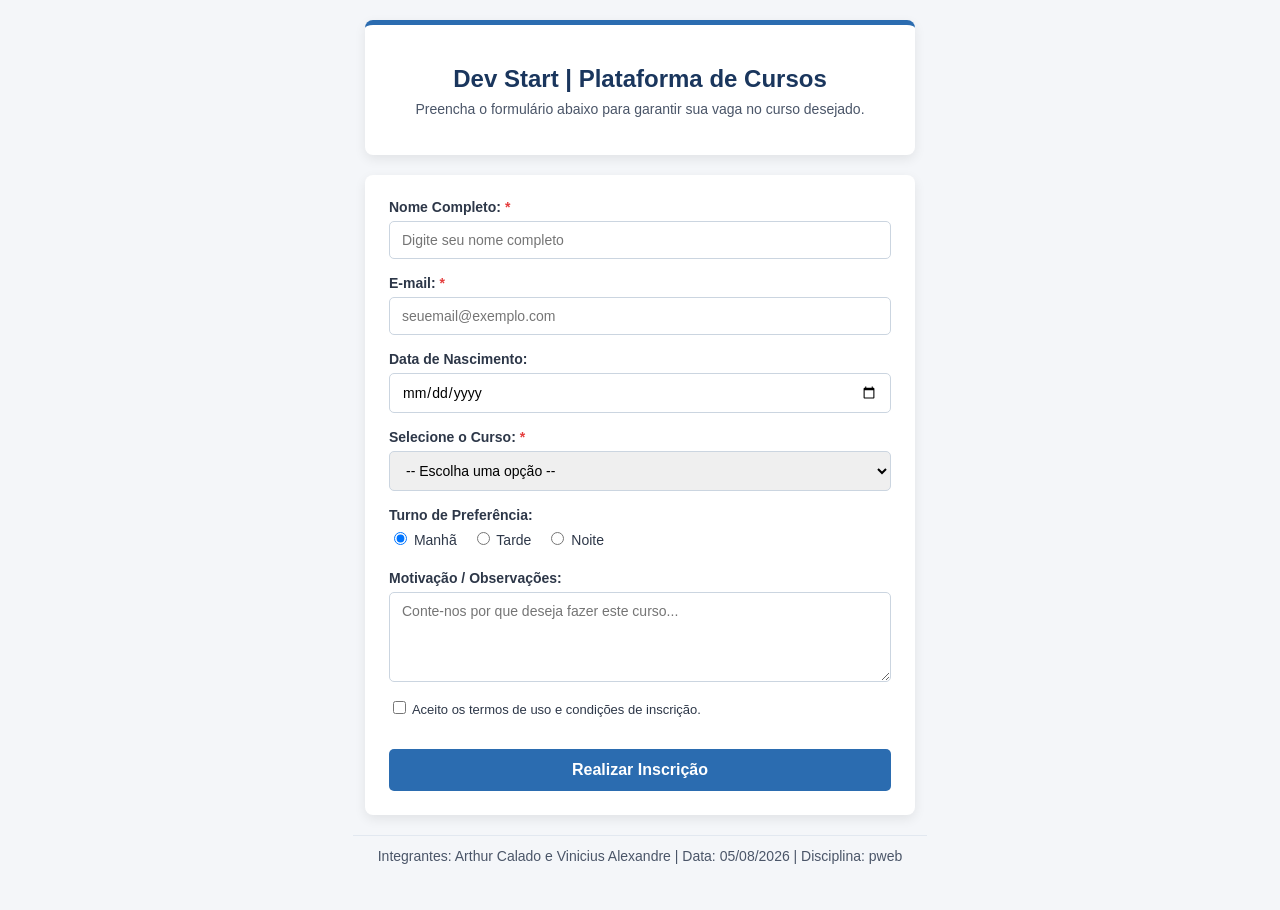
<file: atividade-css01-sala/index.html>
<!DOCTYPE html>
<html lang="pt-BR">
<head>
    <meta charset="UTF-8">
    <meta name="viewport" content="width=device-width, initial-scale=1.0">
    <title>Inscrição em Curso - Dev Start</title>
    
    <style>
        /* ==========================================================================
           Estilos Gerais e Seletores de Elementos
           ========================================================================== */

        body {
            background-color: #f4f6f9;
            color: #333333;
            font-family: Arial, Helvetica, sans-serif;
            margin: 0;
            padding: 20px;
            display: flex;
            flex-direction: column;
            align-items: center;
        }

        h1 {
            color: #1a365d;
            margin-bottom: 8px;
            font-size: 24px;
        }

        p {
            color: #4a5568;
            font-size: 14px;
            margin-top: 0;
        }

        form {
            width: 100%;
        }

        label {
            display: block;
            font-weight: bold;
            margin-bottom: 6px;
            font-size: 14px;
            color: #2d3748;
        }

        input, select, textarea {
            box-sizing: border-box;
            font-family: inherit;
        }

        textarea {
            height: 90px;
            resize: vertical;
        }

        button {
            cursor: pointer;
        }

        footer {
            width: 100%;
            max-width: 550px;
        }

        /* ==========================================================================
           Seletores por Classe
           ========================================================================== */

        .secao {
            width: 100%;
            max-width: 550px;
            background-color: #ffffff;
            border-radius: 8px;
            box-shadow: 0 4px 12px rgba(0, 0, 0, 0.08);
            padding: 24px;
            margin-bottom: 20px;
            box-sizing: border-box;
        }

        .cabecalho-principal {
            border-top: 5px solid #2b6cb0;
            text-align: center;
        }

        .formulario {
            display: flex;
            flex-direction: column;
            gap: 16px;
        }

        .campo-texto {
            width: 100%;
            padding: 10px 12px;
            border: 1px solid #cbd5e0;
            border-radius: 5px;
            font-size: 14px;
        }

        .campo-texto:focus {
            border-color: #3182ce;
            outline: none;
            box-shadow: 0 0 0 2px rgba(49, 130, 206, 0.2);
        }

        .campo-obrigatorio::after {
            content: " *";
            color: #e53e3e;
        }

        .botao-principal {
            background-color: #2b6cb0;
            color: #ffffff;
            font-weight: bold;
            font-size: 16px;
            padding: 12px;
            border: none;
            border-radius: 5px;
            width: 100%;
            margin-top: 10px;
        }

        .botao-principal:hover {
            background-color: #2c5282;
            opacity: 0.95;
        }

        .rodape {
            text-align: center;
            padding: 12px;
            border-top: 1px solid #e2e8f0;
            font-size: 12px;
            color: #718096;
        }

        .grupo-campo {
            display: flex;
            flex-direction: column;
        }

        .grupo-opcoes {
            display: flex;
            gap: 15px;
        }

        .grupo-opcoes label {
            font-weight: normal;
            cursor: pointer;
        }

        .opcao-checkbox label {
            font-weight: normal;
            font-size: 13px;
            cursor: pointer;
        }
    </style>
</head>
<body>

    <header class="secao cabecalho-principal">
        <h1>Dev Start | Plataforma de Cursos</h1>
        <p>Preencha o formulário abaixo para garantir sua vaga no curso desejado.</p>
    </header>

    <main class="secao">
        <form class="formulario">
            <div class="grupo-campo">
                <label for="nome" class="campo-obrigatorio">Nome Completo:</label>
                <input type="text" id="nome" name="nome" class="campo-texto" placeholder="Digite seu nome completo" required>
            </div>

            <div class="grupo-campo">
                <label for="email" class="campo-obrigatorio">E-mail:</label>
                <input type="email" id="email" name="email" class="campo-texto" placeholder="seuemail@exemplo.com" required>
            </div>

            <div class="grupo-campo">
                <label for="data-nascimento">Data de Nascimento:</label>
                <input type="date" id="data-nascimento" name="data-nascimento" class="campo-texto">
            </div>

            <div class="grupo-campo">
                <label for="curso" class="campo-obrigatorio">Selecione o Curso:</label>
                <select id="curso" name="curso" class="campo-texto" required>
                    <option value="">-- Escolha uma opção --</option>
                    <option value="informatica">Informática Básica</option>
                    <option value="desenvolvimento-web">Desenvolvimento Web (HTML/CSS)</option>
                    <option value="python">Introdução à Programação com Python</option>
                </select>
            </div>

            <div class="grupo-campo">
                <label>Turno de Preferência:</label>
                <div class="grupo-opcoes">
                    <label><input type="radio" name="turno" value="manha" checked> Manhã</label>
                    <label><input type="radio" name="turno" value="tarde"> Tarde</label>
                    <label><input type="radio" name="turno" value="noite"> Noite</label>
                </div>
            </div>

            <div class="grupo-campo">
                <label for="comentario">Motivação / Observações:</label>
                <textarea id="comentario" name="comentario" class="campo-texto" placeholder="Conte-nos por que deseja fazer este curso..."></textarea>
            </div>

            <div class="grupo-campo opcao-checkbox">
                <label>
                    <input type="checkbox" id="termos" name="termos" required>
                    Aceito os termos de uso e condições de inscrição.
                </label>
            </div>

            <button type="submit" class="botao-principal">Realizar Inscrição</button>
        </form>
    </main>

    <footer class="rodape">
        <p>Integrantes: Arthur Calado e Vinicius Alexandre | Data: 05/08/2026 | Disciplina: pweb</p>
    </footer>

</body>
</html>
</file>
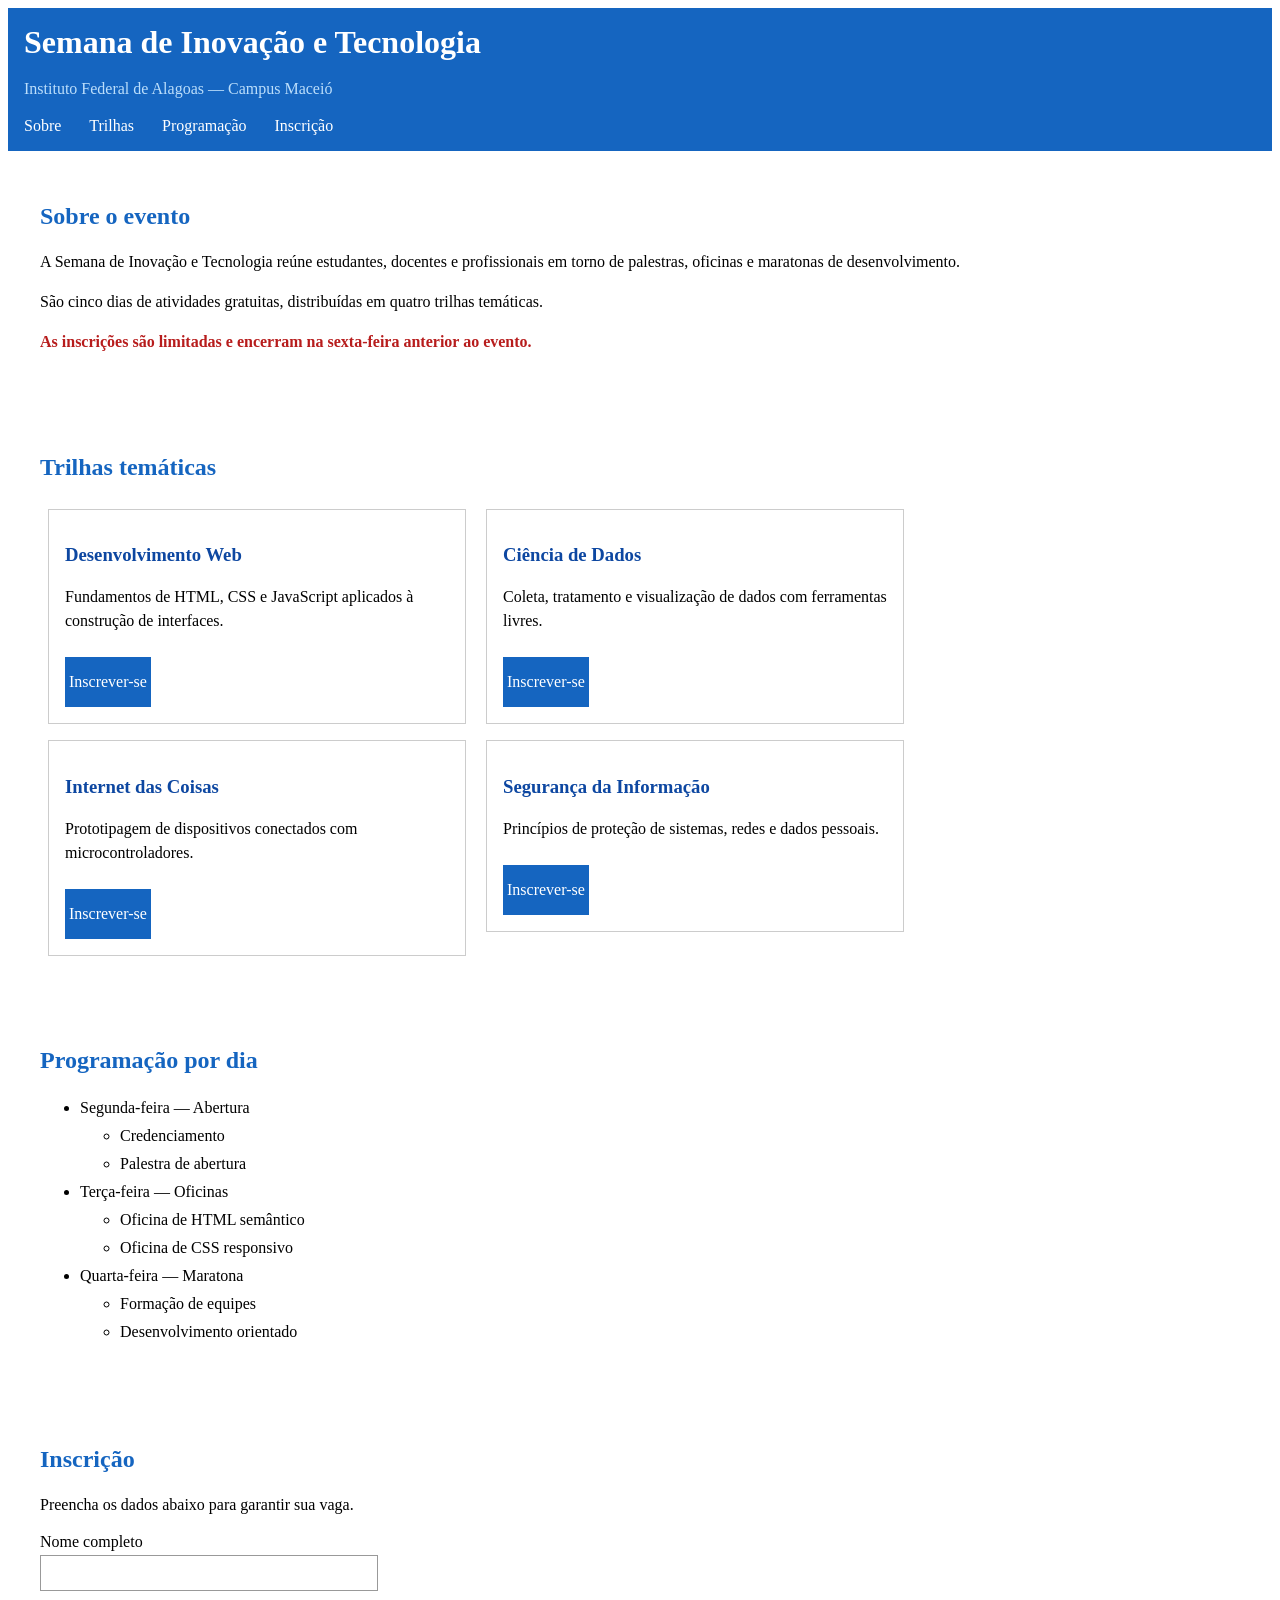
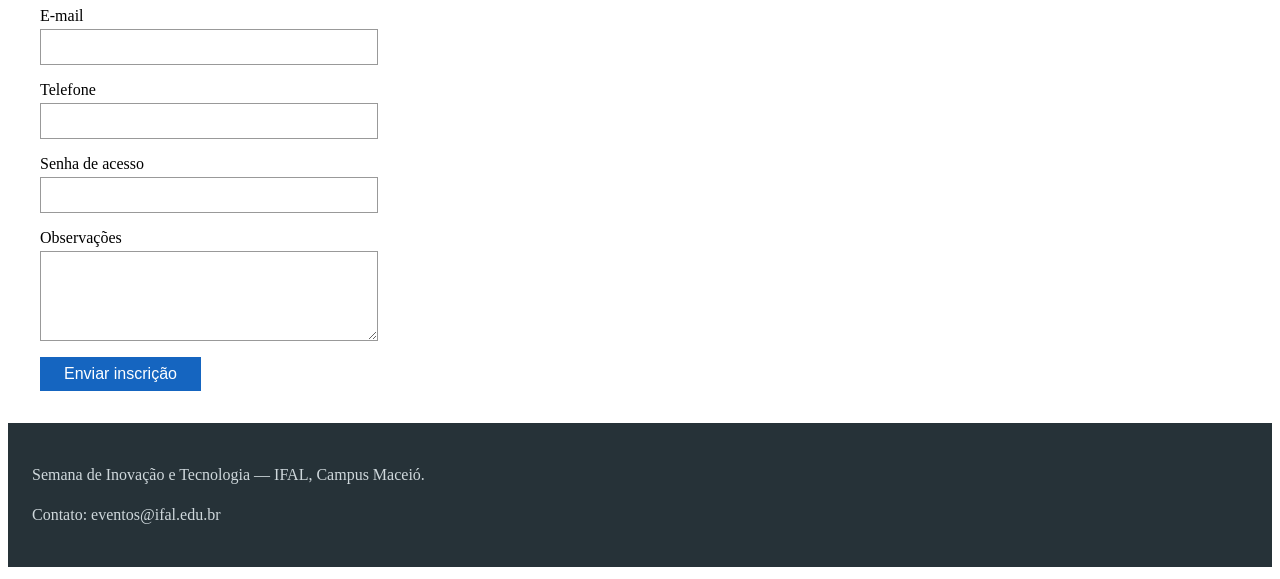
<file: cap07/index.html>
<!DOCTYPE html>
<html lang="pt-BR">
<head>
  <meta charset="UTF-8">
  <meta name="viewport" content="width=device-width, initial-scale=1.0">
  <title>Semana de Inovação e Tecnologia — IFAL</title>
  <!--
    ATENÇÃO: este arquivo HTML NÃO deve ser modificado.
    Toda a atividade é resolvida exclusivamente no arquivo atv01.css.
  -->
  <link rel="stylesheet" href="style.css">
</head>
<body>

  <header class="cabecalho">
    <h1>Semana de Inovação e Tecnologia</h1>
    <p class="subtitulo">Instituto Federal de Alagoas — Campus Maceió</p>
    <nav class="menu">
      <ul>
        <li><a href="#sobre">Sobre</a></li>
        <li><a href="#trilhas">Trilhas</a></li>
        <li><a href="#programacao">Programação</a></li>
        <li><a href="#inscricao">Inscrição</a></li>
      </ul>
    </nav>
  </header>

  <main>

    <section id="sobre" class="secao">
      <h2>Sobre o evento</h2>
      <p>A Semana de Inovação e Tecnologia reúne estudantes, docentes e profissionais em torno de palestras, oficinas e maratonas de desenvolvimento.</p>
      <p>São cinco dias de atividades gratuitas, distribuídas em quatro trilhas temáticas.</p>
      <p class="destaque">As inscrições são limitadas e encerram na sexta-feira anterior ao evento.</p>
    </section>

    <section id="trilhas" class="secao">
      <h2>Trilhas temáticas</h2>
      <div class="grade">
        <article class="cartao">
          <h3>Desenvolvimento Web</h3>
          <p>Fundamentos de HTML, CSS e JavaScript aplicados à construção de interfaces.</p>
          <a href="#inscricao" class="botao">Inscrever-se</a>
        </article>
        <article class="cartao">
          <h3>Ciência de Dados</h3>
          <p>Coleta, tratamento e visualização de dados com ferramentas livres.</p>
          <a href="#inscricao" class="botao">Inscrever-se</a>
        </article>
        <article class="cartao">
          <h3>Internet das Coisas</h3>
          <p>Prototipagem de dispositivos conectados com microcontroladores.</p>
          <a href="#inscricao" class="botao">Inscrever-se</a>
        </article>
        <article class="cartao">
          <h3>Segurança da Informação</h3>
          <p>Princípios de proteção de sistemas, redes e dados pessoais.</p>
          <a href="#inscricao" class="botao">Inscrever-se</a>
        </article>
      </div>
    </section>

    <section id="programacao" class="secao">
      <h2>Programação por dia</h2>
      <ul class="lista-dias">
        <li>Segunda-feira — Abertura
          <ul>
            <li>Credenciamento</li>
            <li>Palestra de abertura</li>
          </ul>
        </li>
        <li>Terça-feira — Oficinas
          <ul>
            <li>Oficina de HTML semântico</li>
            <li>Oficina de CSS responsivo</li>
          </ul>
        </li>
        <li>Quarta-feira — Maratona
          <ul>
            <li>Formação de equipes</li>
            <li>Desenvolvimento orientado</li>
          </ul>
        </li>
      </ul>
    </section>

    <section id="inscricao" class="secao">
      <h2>Inscrição</h2>
      <p>Preencha os dados abaixo para garantir sua vaga.</p>
      <form class="formulario">
        <label for="nome">Nome completo</label>
        <input type="text" id="nome" name="nome">

        <label for="email">E-mail</label>
        <input type="email" id="email" name="email">

        <label for="telefone">Telefone</label>
        <input type="tel" id="telefone" name="telefone">

        <label for="senha">Senha de acesso</label>
        <input type="password" id="senha" name="senha">

        <label for="mensagem">Observações</label>
        <textarea id="mensagem" name="mensagem" rows="4"></textarea>

        <button type="submit">Enviar inscrição</button>
      </form>
    </section>

  </main>

  <footer class="rodape">
    <p>Semana de Inovação e Tecnologia — IFAL, Campus Maceió.</p>
    <p>Contato: eventos@ifal.edu.br</p>
  </footer>

</body>
</html>
</file>
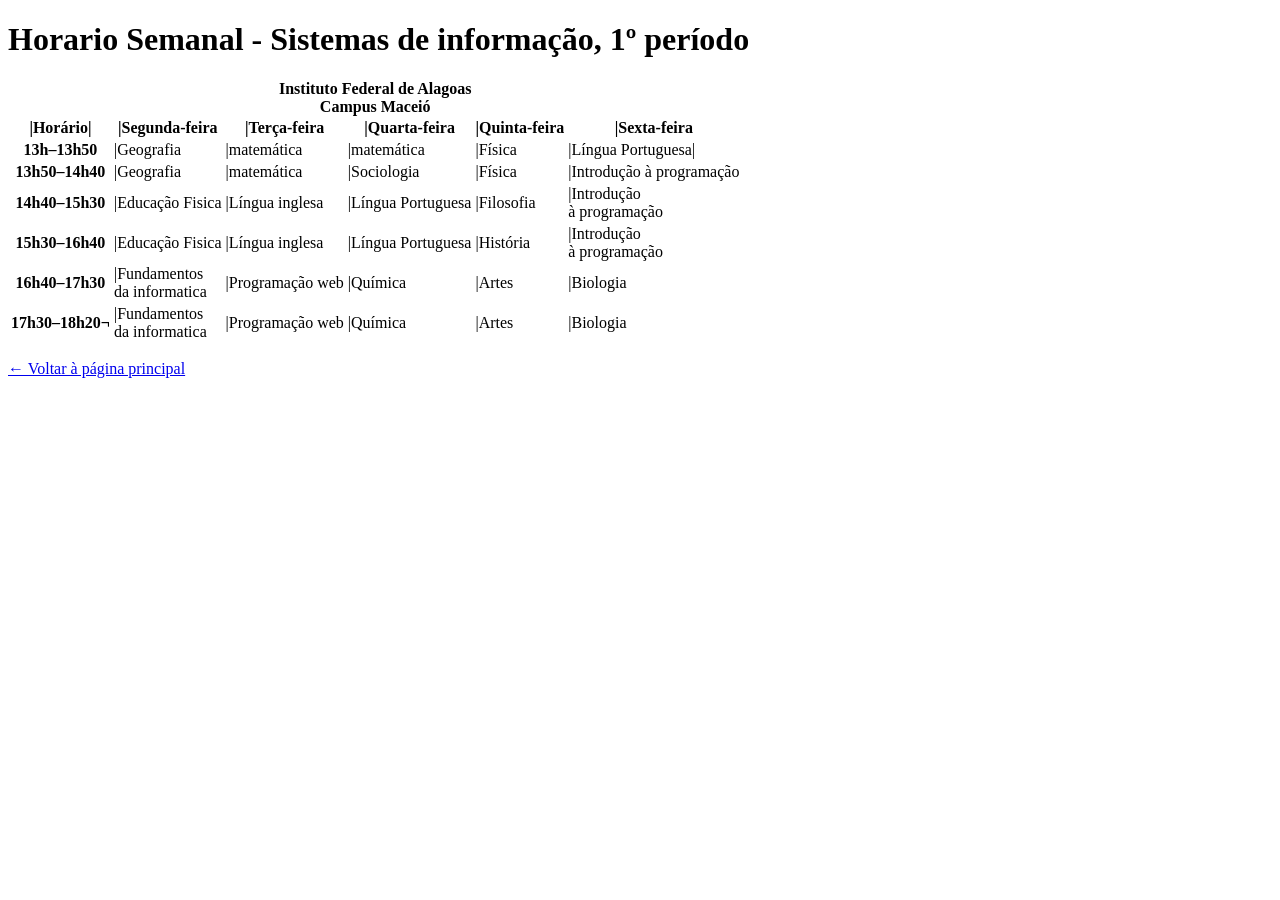
<file: at01.html>
<!DOCTYPE html>
<html lang="pt-br">
<head>
    <meta charset="UTF-8">
    <meta name="viewport" content="width=device-width, initial-scale=1.0">
    <title>Horario semanal - Cap.4 Ativ.1</title> 
    <h1>Horario Semanal - Sistemas de informação, 1º período</h1>
</head>
<body>
     <table>
   <caption><strong>Instituto Federal de Alagoas <br>Campus Maceió</strong></caption>
    <tr>
        <th>|Horário|</th>
      <th>|Segunda-feira</th>
       <th>|Terça-feira</th>    
       <th>|Quarta-feira</th>
       <th>|Quinta-feira</th>   
        <th>|Sexta-feira</th>
    </tr>   
    <tr>
         <th>13h–13h50</th>
      <td>|Geografia</td>
      <td>|matemática</td>
      <td>|matemática</td>
      <td>|Física</td>
      <td>|Língua Portuguesa|</td>
    </tr>
    <tr>
        <th>13h50–14h40</th>
      <td>|Geografia</td>
      <td>|matemática</td>
      <td>|Sociologia</td>
      <td>|Física</td>
      <td>|Introdução à programação</td>
    </tr>
    <tr>
        <th>14h40–15h30</th>
        <td>|Educação Fisica</td>  
        <td>|Língua inglesa</td>
        <td>|Língua Portuguesa</td>
        <td>|Filosofia</td> 
        <td>|Introdução <br/>à programação</td>
    </tr>
   <tr>
    <th>15h30–16h40</th>
        <td>|Educação Fisica</td>
        <td>|Língua inglesa</td>
        <td>|Língua Portuguesa</td>  
        <td>|História</td>
        <td>|Introdução <br/>à programação </td>
   </tr>

   <tr>
    <th>16h40–17h30</th>
        <td>|Fundamentos <br/>da informatica</td>
        <td>|Programação web </td>
        <td>|Química</td>
        <td>|Artes</td>
        <td>|Biologia</td>
   </tr>
   <tr>
    <th>17h30–18h20¬</th>
        <td>|Fundamentos <br/>da informatica</td> 
        <td>|Programação web </td>
        <td>|Química</td>
        <td>|Artes</td>
        <td>|Biologia</td>
   </tr>


</table>


    <p><a href="index.html">← Voltar à página principal</a></p>

</body>
</html>
</file>
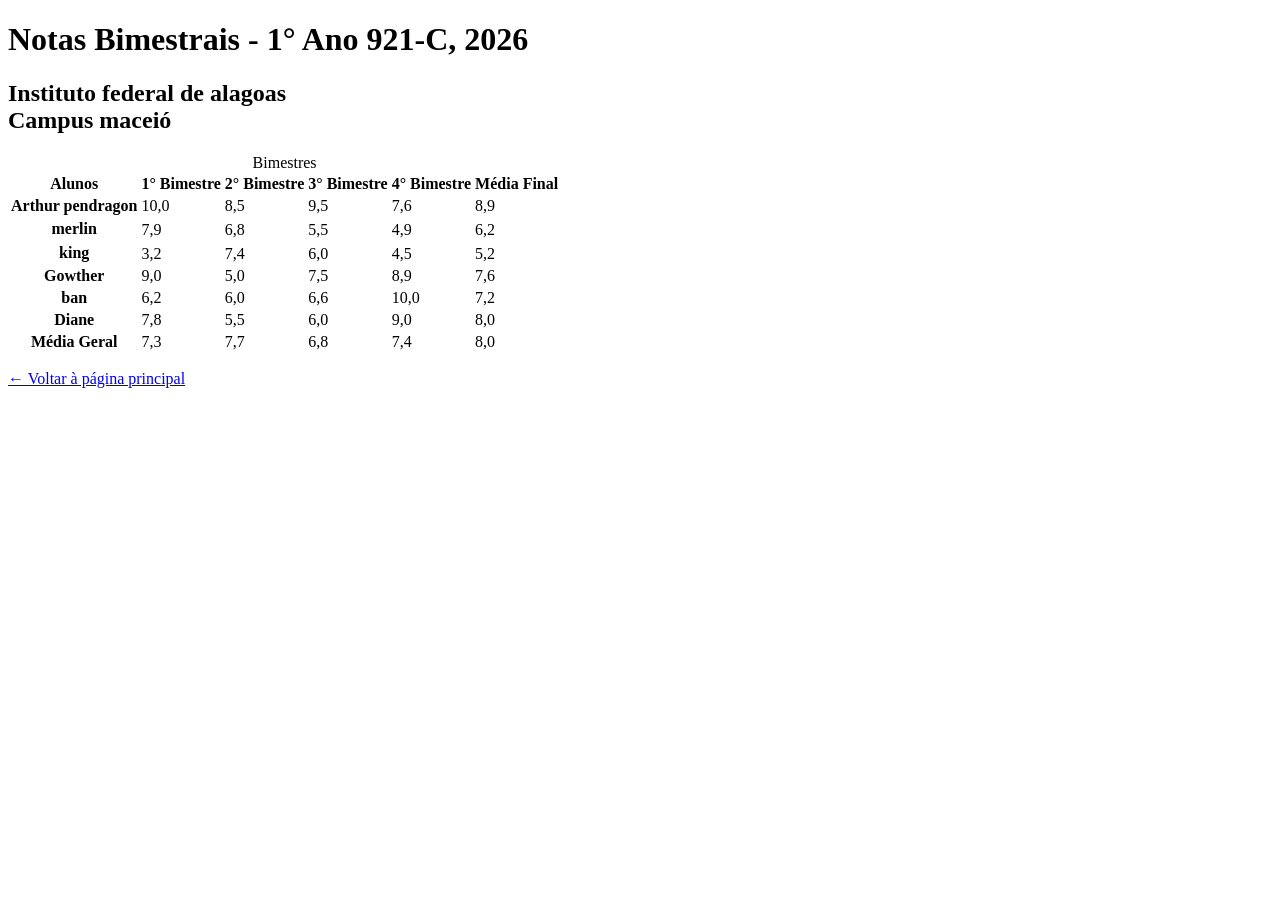
<file: at02.html>
<!DOCTYPE html>
<html lang="pt-br">
<head>
        <meta charset="UTF-8">
        <meta name="viewport" content="width=device-width, initial-scale=1.0">
    <title>tabela de notas bimestrais - cap.4 ativ.2</title>
    <h1>Notas Bimestrais - 1° Ano 921-C, 2026</h1>
    <h2>Instituto federal de alagoas <br> Campus maceió</h2>
</head>
<body>
    <table>
  <caption>Bimestres</caption>

  <thead>
    <tr>
      <th scope="col" rowspan="2">Alunos</th>
      <th scope="col" rowspan="2">1° Bimestre</th>
      <th scope="col">2° Bimestre</th>
      <th scope="col">3° Bimestre</th>
      <th scope="col">4° Bimestre</th>
      <th scope="col" rowspan="2">Média Final</th>
    </tr>
  </thead>

  <tbody>
    <tr>
      <th scope="row" rowspan="1">Arthur pendragon</th>
      <td>10,0</td>
      <td>8,5</td>
      <td>9,5</td>
      <td>7,6</td>
      <td>8,9</td>
    </tr>
    <th scope="row" rowspan="2">merlin</th>
    <tr>
      <td>7,9</td>
      <td>6,8</td>
      <td>5,5</td>
      <td>4,9</td>
      <td>6,2</td>
    </tr>
    <th scope="row" rowspan="2">king</th>
    <tr>
      <td>3,2</td>
      <td>7,4</td>
      <td>6,0</td>
      <td>4,5</td>
      <td>5,2</td>
      
    </tr>
    <tr>
      <th scope="row" rowspan="1">Gowther</th>
      
      <td>9,0</td>
      <td>5,0</td>
      <td>7,5</td>
      <td>8,9</td>
      <td>7,6</td>
    </tr>
    <tr>
      <th scope="row" rowspan="1">ban</th>
      <td>6,2</td>
      <td>6,0</td>        
      <td>6,6</td>
      <td>10,0</td>
      <td>7,2</td>
    </tr>
    <tr>
        <th scope="row" rowspan="1">Diane</th>
      <td>7,8</td>
      <td>5,5</td>
      <td>6,0</td>
      <td>9,0</td>
      <td>8,0</td>




  </tbody>
  <tfoot>
    <tr>
      <th scope="col" colspan="1">Média Geral</th>
     <td>7,3</td>    
     <td>7,7</td>
     <td>6,8</td>
     <td>7,4</td>
     <td>8,0</td>
    </tr>
  </tfoot>
</table>

     <p><a href="index.html">← Voltar à página principal</a></p>

</body>
</html>
</file>
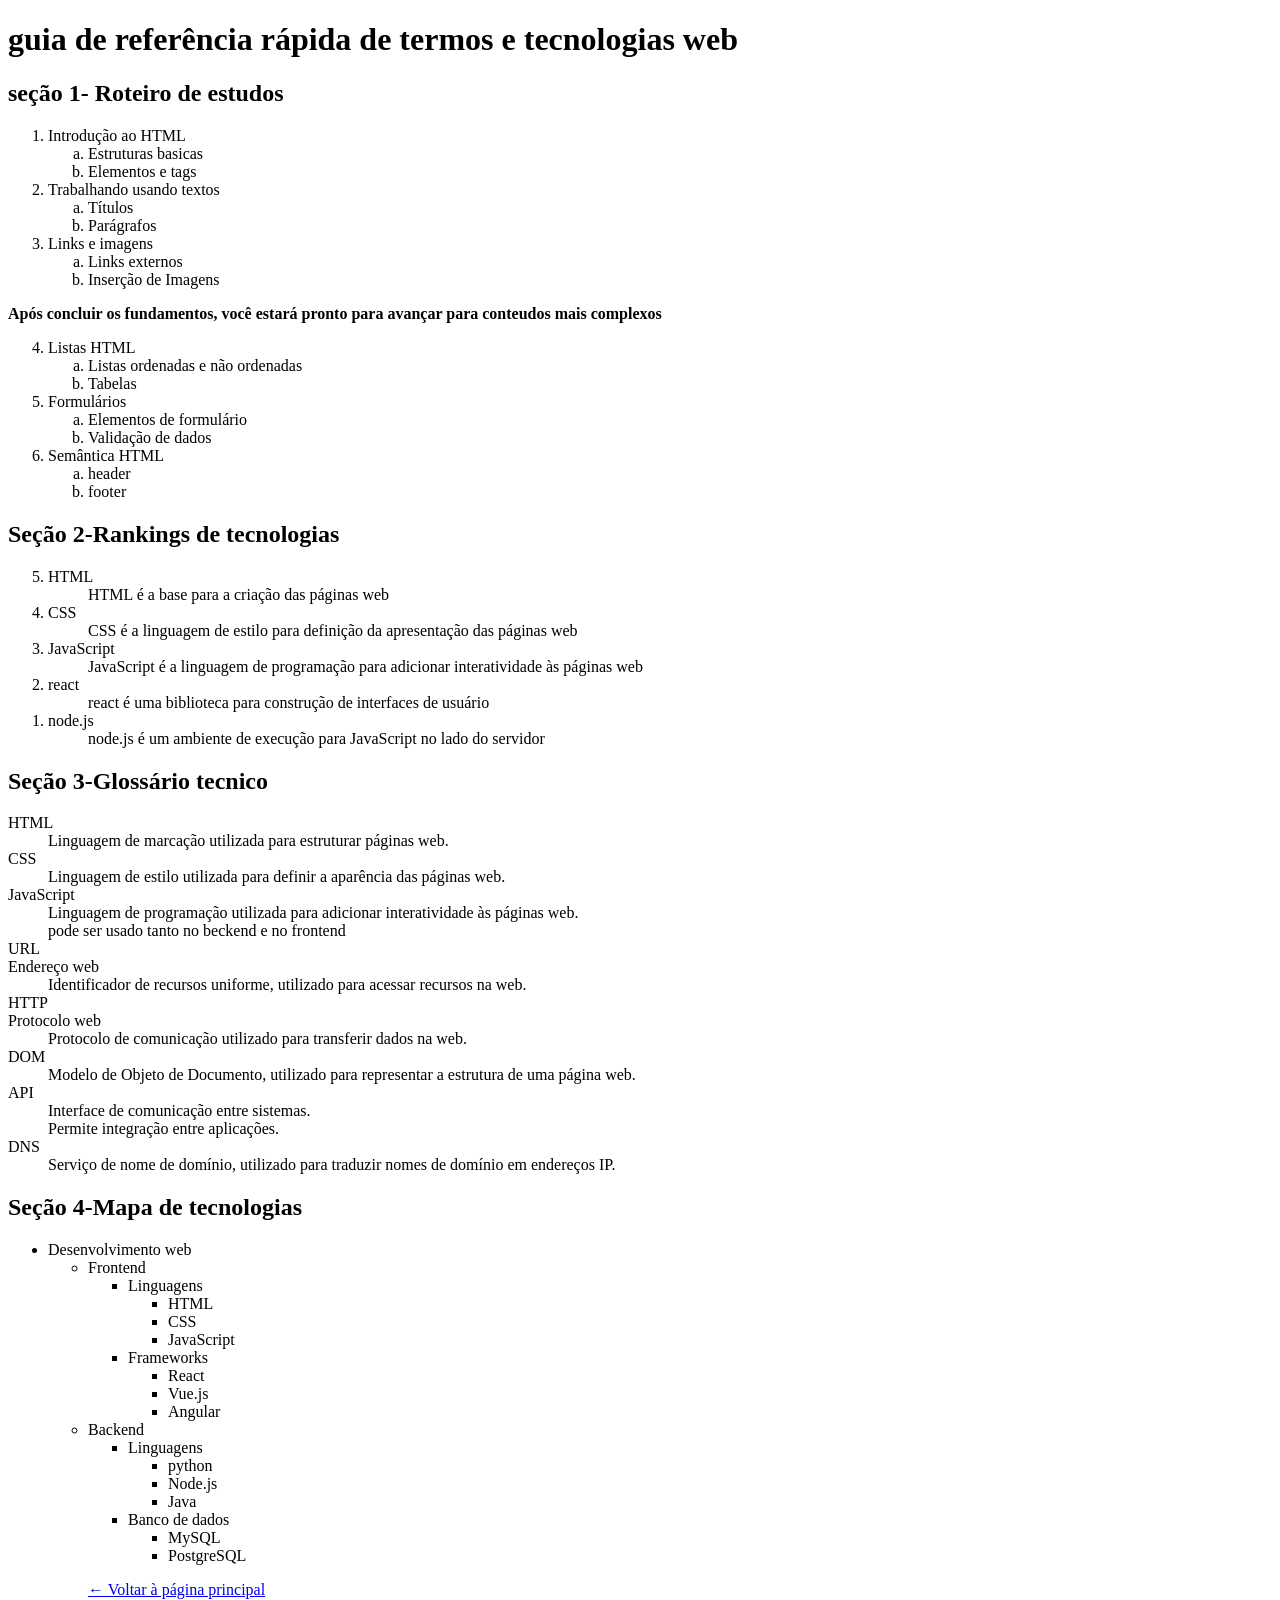
<file: at03.html>
<!DOCTYPE html>
<html lang="en">
<head>
    <meta charset="UTF-8">
    <meta name="viewport" content="width=device-width, initial-scale=1.0">
    <title>listas avançadas - Cap.4 Ativ. 3</title>
</head>
<body>
    
     <h1> guia de referência rápida de termos e tecnologias web </h1>
     <h2>seção 1- Roteiro de estudos</h2>
    
        <ol type="1">
  <li>Introdução ao HTML</li>
   <ol type="a">
    <li>Estruturas basicas</li>
    <li>Elementos e tags</li>
  </ol>
  <li>Trabalhando usando textos</li>
   <ol type="a">
    <li>Títulos</li>
    <li>Parágrafos</li>
  </ol>
  <li>Links e imagens</li>
  <ol type="a">
    <li>Links externos</li>
    <li>Inserção de Imagens</li>
  </ol>
  </ol>
<p><b>Após concluir os fundamentos, você estará pronto para avançar para conteudos mais complexos</b></p>
<ol start="4" type="1">
  <li>Listas HTML</li>
  <ol type="a">
    <li>Listas ordenadas e não ordenadas</li>
    <li>Tabelas</li>
  </ol>
  <li>Formulários</li>
  <ol type="a">
    <li>Elementos de formulário</li>
    <li>Validação de dados</li>
  </ol>
  <li>Semântica HTML</li>
  <ol type="a">
    <li>header</li>
    <li>footer</li>
  </ol>
    </ol>
    <h2>Seção 2-Rankings de tecnologias</h2>
    <dl>
    <ol reversed>
            <li>HTML</li>
            <dd>HTML é a base para a criação das páginas web</dd>
            <li>CSS</li>
            <dd>CSS é a linguagem de estilo para definição da apresentação das páginas web</dd>
            <li>JavaScript</li>
            <dd>JavaScript é a linguagem de programação para adicionar interatividade às páginas web</dd>
            <li>react</li>
            <dd>react é uma biblioteca para construção de interfaces de usuário</dd>
            <li>node.js</li>
            <dd>node.js é um ambiente de execução para JavaScript no lado do servidor</dd>
    </ol>
    </dl> 

    <h2>Seção 3-Glossário tecnico</h2>
    <dl>
        <dt>HTML</dt>
        <dd>Linguagem de marcação utilizada para estruturar páginas web.</dd>
        <dt>CSS</dt>
        <dd>Linguagem de estilo utilizada para definir a aparência das páginas web.</dd>
        <dt>JavaScript</dt> 
        <dd>Linguagem de programação utilizada para adicionar interatividade às páginas web.</dd>
        <dd>pode ser usado tanto no beckend e no frontend</dd>
        <dt>URL</dt>
        <dt>Endereço web</dt>
        <dd>Identificador de recursos uniforme, utilizado para acessar recursos na web.</dd>
        <dt>HTTP</dt>
        <dt>Protocolo web</dt>
        <dd>Protocolo de comunicação utilizado para transferir dados na web.</dd>
        <dt>DOM</dt>
        <dd>Modelo de Objeto de Documento, utilizado para representar a estrutura de uma página web.</dd>
        <dt>API</dt>
        <dd>Interface de comunicação entre sistemas.</dd>
        <dd>Permite integração entre aplicações.</dd>
        <dt>DNS</dt>
        <dd>Serviço de nome de domínio, utilizado para traduzir nomes de domínio em endereços IP.</dd>

    </dl>
<h2>Seção 4-Mapa de tecnologias</h2>


      <ul>
        <li>Desenvolvimento web</li>
         <ul>
            <li>Frontend</li>
            <ul><li>Linguagens</li>
            <ul><li>HTML</li>
            <li>CSS</li>
            <li>JavaScript</li>
            </ul>
            </ul>
            <ul><li>Frameworks</li>
            <ul><li>React</li>
            <li>Vue.js</li>
            <li>Angular</li>
            </ul>
            </ul>
            </ul>




            <ul>
            <li>Backend</li>
            <ul><li>Linguagens</li>
              <ul><li>python</li>
              <li>Node.js</li>
              <li>Java</li>
            </ul>
            </ul>
            <ul><li>Banco de dados </li>
              <ul><li>MySQL</li>
              <li>PostgreSQL</li>
       </ul>
      </ul>
   <p><a href="index.html">← Voltar à página principal</a></p>
</body>
</html>
</file>
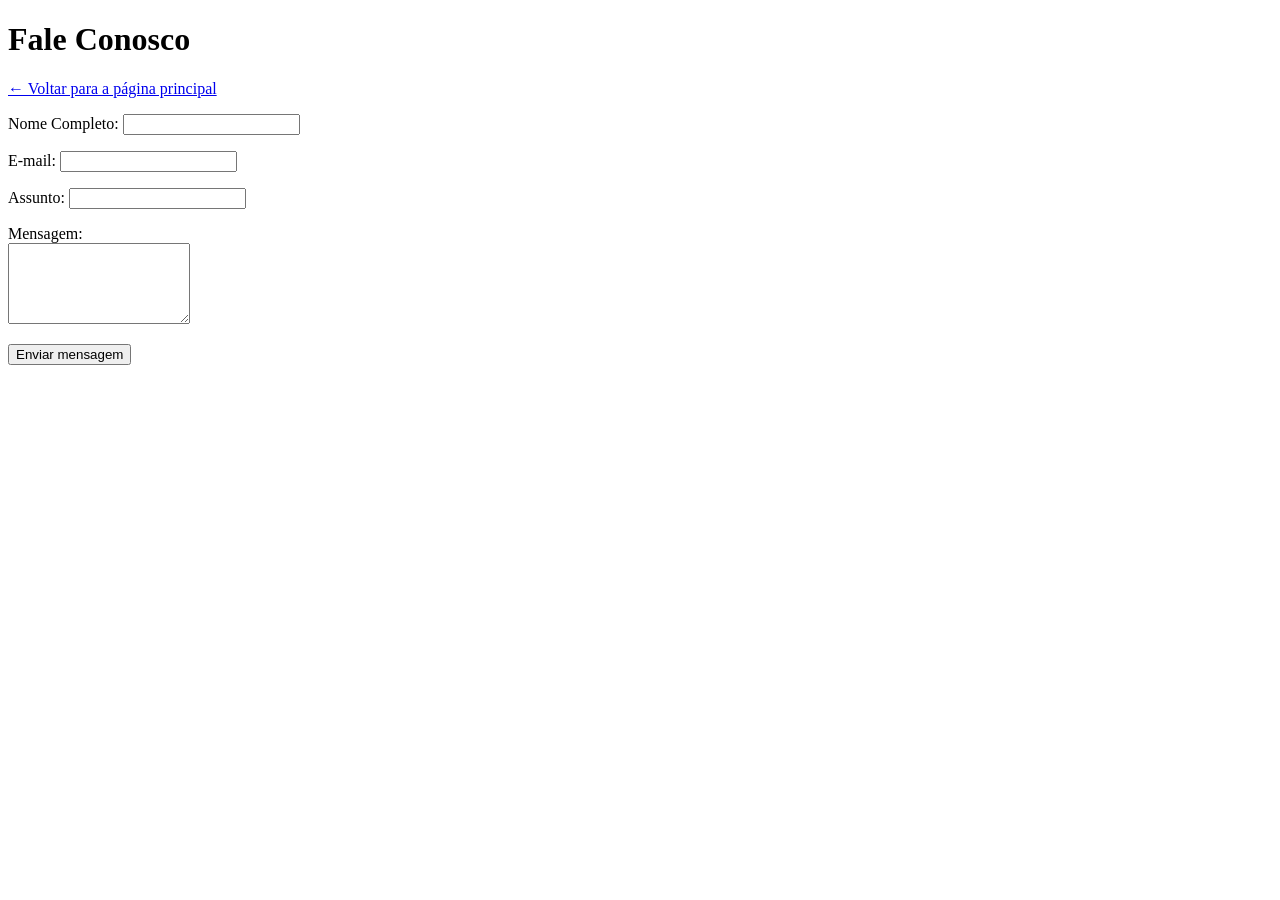
<file: atv01.html>
<!DOCTYPE html>
<html lang="pt-BR">
<head>
  <meta charset="UTF-8" />
  <meta name="viewport" content="width=device-width, initial-scale=1.0" />
  <title>PWEB1 — Cap. 05 — AT01 — Formulário de Contato Simples</title>
</head>
<body>

  <header>
    <h1>Fale Conosco</h1>
    <p><a href="../index.html">← Voltar para a página principal</a></p>
  </header>

  <main>
    <form action="https://httpbin.org/get" method="get">
        
        <p>
            <label for="txt-nome">Nome Completo:</label>
            <input type="text" id="txt-nome" name="nome">
        </p>

        <p>
            <label for="txt-email">E-mail:</label>
            <input type="email" id="txt-email" name="email">
        </p>

        <p>
            <label for="txt-assunto">Assunto:</label>
            <input type="text" id="txt-assunto" name="assunto">
        </p>

        <p>
            <label for="txt-mensagem">Mensagem:</label>
            <br>
            <textarea id="txt-mensagem" name="mensagem" rows="5"></textarea>
        </p>

        <p>
            <button type="submit">Enviar mensagem</button>
        </p>

    </form>
  </main>

</body>
</html>
</file>
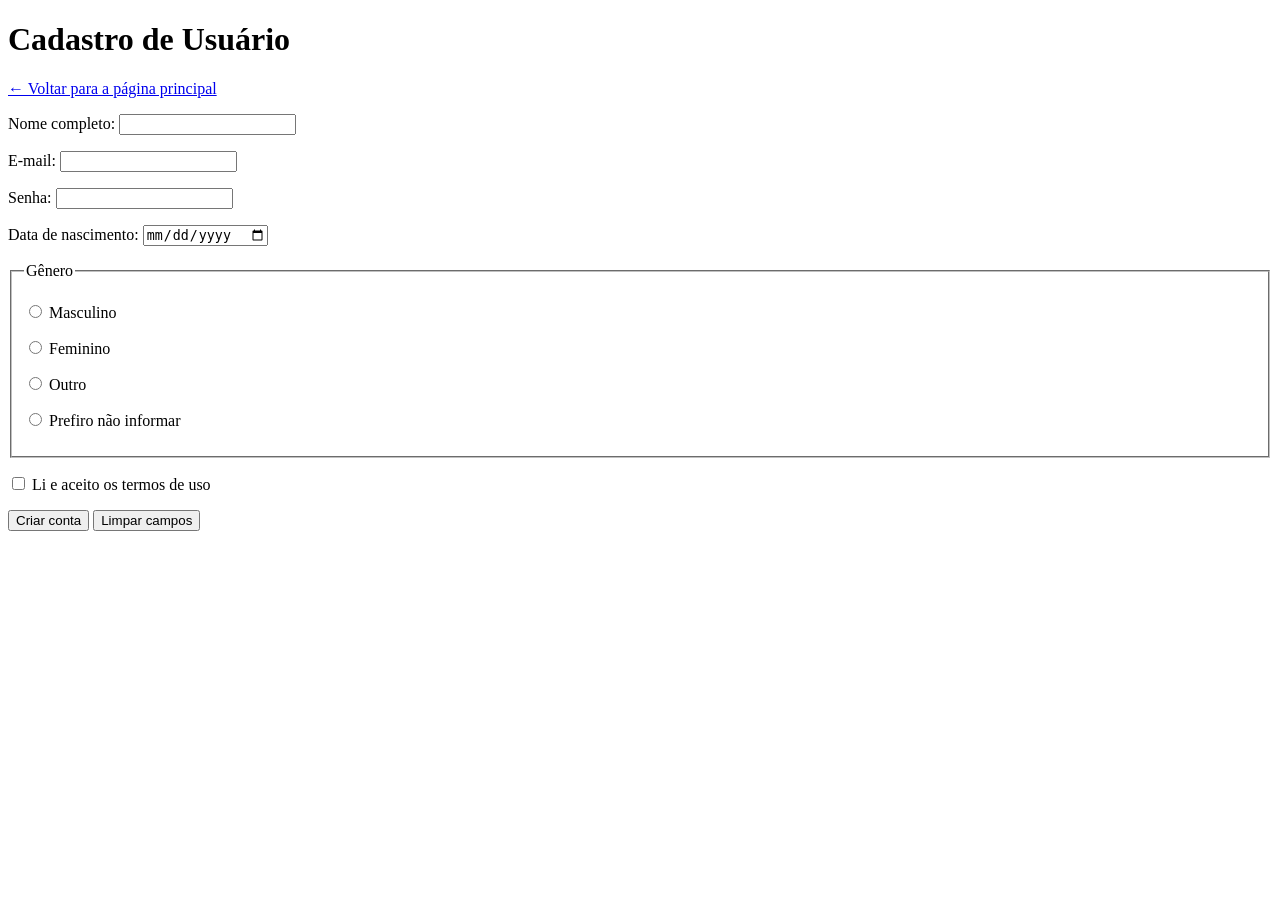
<file: atv02.html>
<!DOCTYPE html>
<html lang="pt-BR">
<head>
  <meta charset="UTF-8" />
  <meta name="viewport" content="width=device-width, initial-scale=1.0" />
  <title>PWEB1 — Cap. 05 — AT02 — Cadastro de Usuário</title>
</head>
<body>

  <header>
    <h1>Cadastro de Usuário</h1>
    <p><a href="../index.html">← Voltar para a página principal</a></p>
  </header>

  <main>
    <form action="https://httpbin.org/post" method="post">
        
        <p>
            <label for="txt-nome">Nome completo:</label>
            <input type="text" id="txt-nome" name="nome" required minlength="3">
        </p>

        <p>
            <label for="txt-email">E-mail:</label>
            <input type="email" id="txt-email" name="email" required>
        </p>

        <p>
            <label for="txt-senha">Senha:</label>
            <input type="password" id="txt-senha" name="senha" required minlength="8">
        </p>

        <p>
            <label for="txt-nascimento">Data de nascimento:</label>
            <input type="date" id="txt-nascimento" name="nascimento" required>
        </p>

        <fieldset>
            <legend>Gênero</legend>
            
            <p>
                <input type="radio" id="rad-masc" name="genero" value="masculino">
                <label for="rad-masc">Masculino</label>
            </p>
            <p>
                <input type="radio" id="rad-fem" name="genero" value="feminino">
                <label for="rad-fem">Feminino</label>
            </p>
            <p>
                <input type="radio" id="rad-outro" name="genero" value="outro">
                <label for="rad-outro">Outro</label>
            </p>
            <p>
                <input type="radio" id="rad-ni" name="genero" value="prefiro_nao_informar">
                <label for="rad-ni">Prefiro não informar</label>
            </p>
        </fieldset>

        <p>
            <input type="checkbox" id="chk-aceite" name="aceite" value="sim" required>
            <label for="chk-aceite">Li e aceito os termos de uso</label>
        </p>

        <p>
            <button type="submit">Criar conta</button>
            <button type="reset">Limpar campos</button>
        </p>

    </form>
  </main>

</body>
</html>
</file>
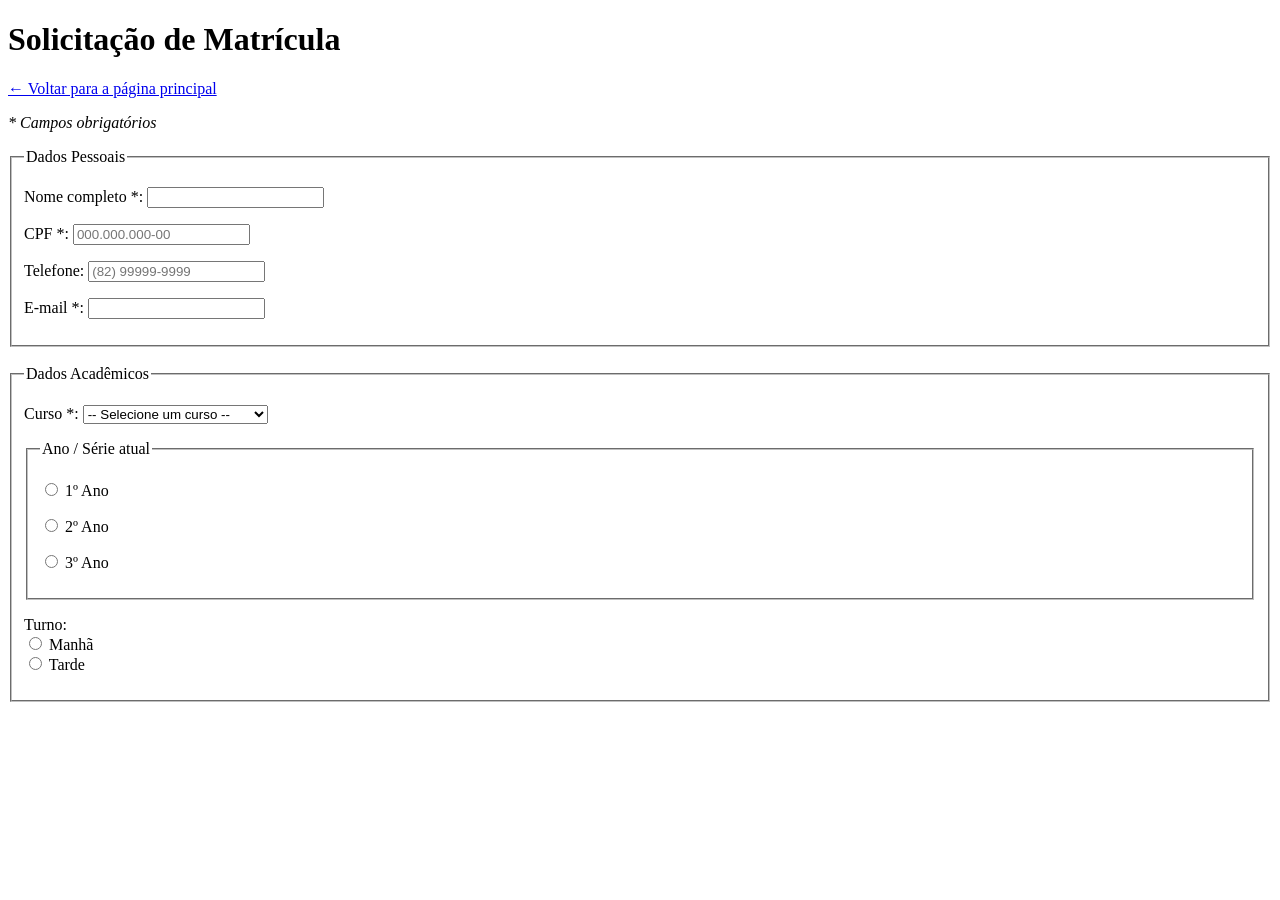
<file: atv03.html>
<!DOCTYPE html>
<html lang="pt-BR">
<head>
  <meta charset="UTF-8" />
  <meta name="viewport" content="width=device-width, initial-scale=1.0" />
  <title>PWEB1 — Cap. 05 — AT03 — Solicitação de Matrícula Acadêmica</title>
</head>
<body>

  <header>
    <h1>Solicitação de Matrícula</h1>
    <p><a href="../index.html">← Voltar para a página principal</a></p>
  </header>

  <main>
    <p><em>* Campos obrigatórios</em></p>

    <form action="https://httpbin.org/post" method="post">

        <fieldset>
            <legend>Dados Pessoais</legend>
            
            <p>
                <label for="txt-nome">Nome completo *:</label>
                <input type="text" id="txt-nome" name="nome" required minlength="5" maxlength="100">
            </p>

            <p>
                <label for="txt-cpf">CPF *:</label>
                <input type="text" id="txt-cpf" name="cpf" required pattern="\d{3}\.\d{3}\.\d{3}-\d{2}" placeholder="000.000.000-00" title="CPF no formato 000.000.000-00">
            </p>

            <p>
                <label for="txt-tel">Telefone:</label>
                <input type="tel" id="txt-tel" name="telefone" pattern="\(\d{2}\)\s\d{4,5}-\d{4}" placeholder="(82) 99999-9999">
            </p>

            <p>
                <label for="txt-email">E-mail *:</label>
                <input type="email" id="txt-email" name="email" required>
            </p>
        </fieldset>

        <br>

        <fieldset>
            <legend>Dados Acadêmicos</legend>

            <p>
                <label for="sel-curso">Curso *:</label>
                <select id="sel-curso" name="curso" required>
                    <option value="">-- Selecione um curso --</option>
                    <optgroup label="Técnico Integrado">
                        <option value="informatica">Informática</option>
                        <option value="redes">Redes de Computadores</option>
                        <option value="eletronica">Eletrônica</option>
                    </optgroup>
                </select>
            </p>

            <fieldset>
                <legend>Ano / Série atual</legend>
                <p>
                    <input type="radio" id="ano-1" name="periodo" value="1">
                    <label for="ano-1">1º Ano</label>
                </p>
                <p>
                    <input type="radio" id="ano-2" name="periodo" value="2">
                    <label for="ano-2">2º Ano</label>
                </p>
                <p>
                    <input type="radio" id="ano-3" name="periodo" value="3">
                    <label for="ano-3">3º Ano</label>
                </p>
            </fieldset>

            <p>
                <label>Turno:</label><br>
                <input type="radio" id="rad-manha" name="turno" value="manha">
                <label for="rad-manha">Manhã</label><br>
                <input type="radio" id="rad-tarde" name="turno" value="tarde">
                <label for="rad-tarde">Tarde</label><br>
                <input type="radio" id="rad-
</file>
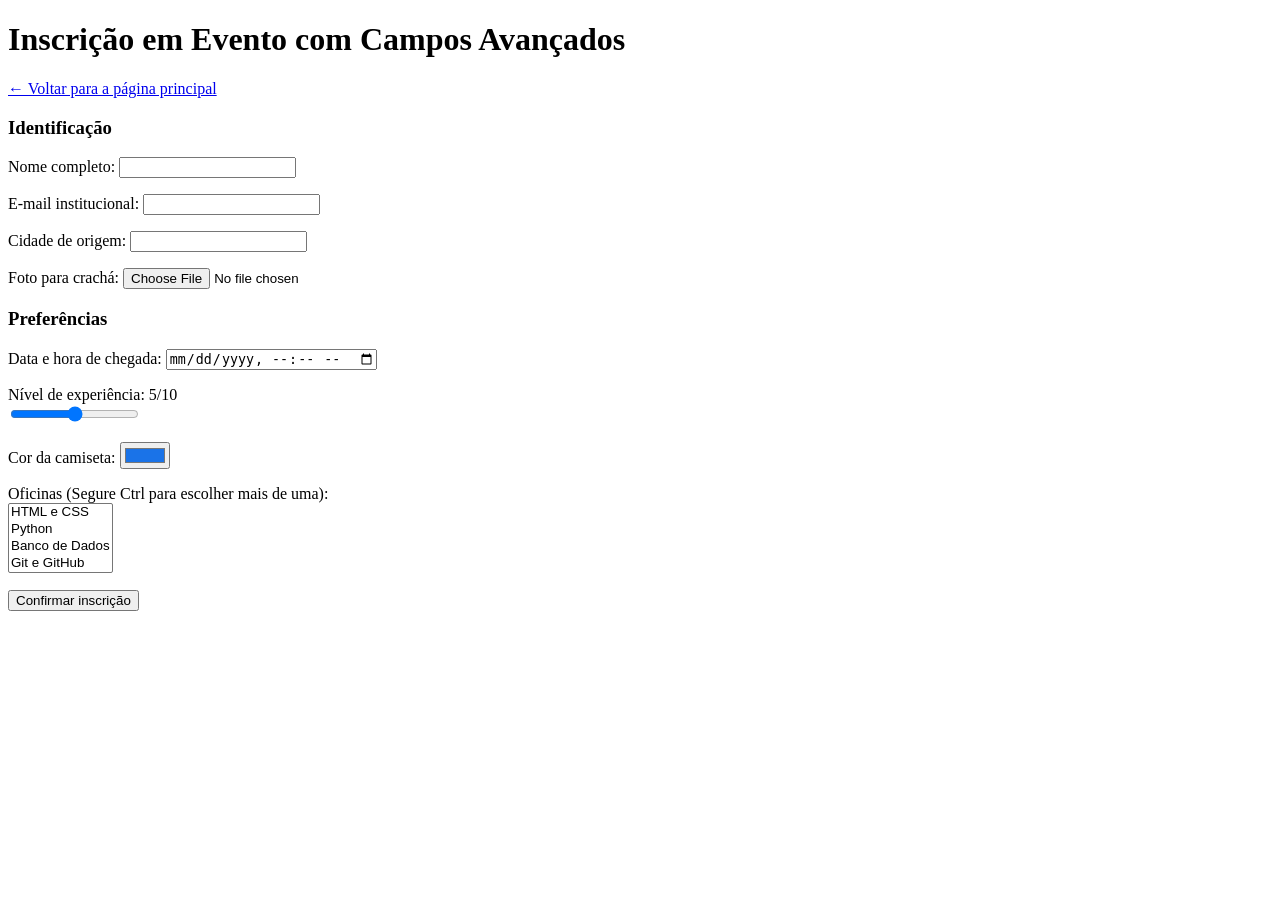
<file: atv04.html>
<!DOCTYPE html>
<html lang="pt-BR">
<head>
  <meta charset="UTF-8" />
  <meta name="viewport" content="width=device-width, initial-scale=1.0" />
  <title>PWEB1 — Cap. 05 — AT04 — Inscrição em Evento com Campos Avançados</title>
</head>
<body>

  <header>
    <h1>Inscrição em Evento com Campos Avançados</h1>
    <p><a href="../index.html">← Voltar para a página principal</a></p>
  </header>

  <main>
    <form action="https://httpbin.org/post" method="post" enctype="multipart/form-data">

        <input type="hidden" name="edicao" value="2026">

        <h3>Identificação</h3>
        
        <p>
            <label for="nome">Nome completo:</label>
            <input type="text" id="nome" name="nome" required>
        </p>

        <p>
            <label for="email">E-mail institucional:</label>
            <input type="email" id="email" name="email" required>
        </p>

        <p>
            <label for="cidade">Cidade de origem:</label>
            <input type="text" id="cidade" name="cidade" list="cidades">
            <datalist id="cidades">
                <option value="Maceió">
                <option value="Arapiraca">
                <option value="Penedo">
            </datalist>
        </p>

        <p>
            <label for="foto">Foto para crachá:</label>
            <input type="file" id="foto" name="foto" accept="image/jpeg,image/png">
        </p>

        <h3>Preferências</h3>

        <p>
            <label for="chegada">Data e hora de chegada:</label>
            <input type="datetime-local" id="chegada" name="chegada">
        </p>

        <p>
            <label for="experiencia">Nível de experiência: <span id="valor-experiencia">5</span>/10</label>
            <br>
            <input type="range" id="experiencia" name="experiencia" min="0" max="10" step="1" value="5" oninput="document.getElementById('valor-experiencia').textContent = this.value">
        </p>

        <p>
            <label for="cor">Cor da camiseta:</label>
            <input type="color" id="cor" name="cor_camiseta" value="#1a73e8">
        </p>

        <p>
            <label for="oficinas">Oficinas (Segure Ctrl para escolher mais de uma):</label>
            <br>
            <select id="oficinas" name="oficinas[]" multiple size="4">
                <option value="html">HTML e CSS</option>
                <option value="python">Python</option>
                <option value="sql">Banco de Dados</option>
                <option value="git">Git e GitHub</option>
            </select>
        </p>

        <p>
            <button type="submit">Confirmar inscrição</button>
        </p>

    </form>
  </main>

</body>
</html>
</file>
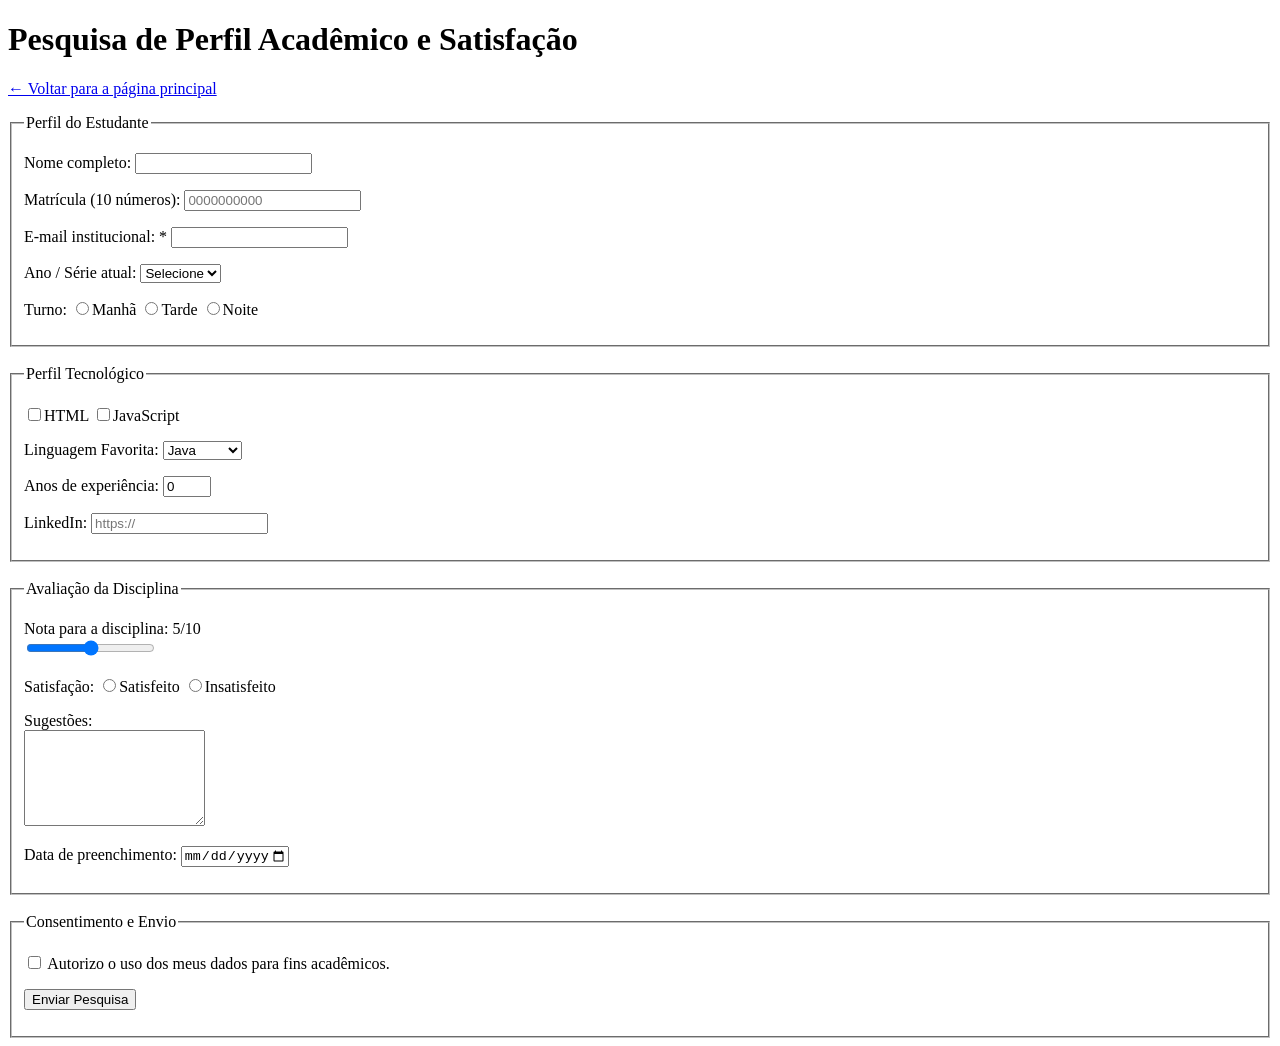
<file: atv05.html>
<!DOCTYPE html>
<html lang="pt-BR">
<head>
  <meta charset="UTF-8" />
  <meta name="viewport" content="width=device-width, initial-scale=1.0" />
  <title>PWEB1 — Cap. 05 — AT05 — Pesquisa de Perfil Acadêmico</title>
</head>
<body>

  <header>
    <h1>Pesquisa de Perfil Acadêmico e Satisfação</h1>
    <p><a href="../index.html">← Voltar para a página principal</a></p>
  </header>

  <main>
    <form action="https://httpbin.org/post" method="post" novalidate>

        <input type="hidden" name="pesquisa_id" value="PWEB1-2026-1">

        <fieldset>
            <legend>Perfil do Estudante</legend>
            <p>
                <label for="nome">Nome completo:</label>
                <input type="text" id="nome" name="nome" required>
            </p>
            <p>
                <label for="matricula">Matrícula (10 números):</label>
                <input type="text" id="matricula" name="matricula" pattern="\d{10}" required placeholder="0000000000">
            </p>
            <p>
                <label for="email">E-mail institucional: <span aria-hidden="true">*</span></label>
                <input
                  type="email"
                  id="email"
                  name="email"
                  aria-required="true"
                  aria-invalid="false"
                  aria-describedby="erro-email"
                  onblur="validarEmail(this)"
                  required
                />
                <p id="erro-email" role="alert" style="color: red; margin: 5px 0 0 0;"></p>
            </p>
            <p>
                <label for="ano_letivo">Ano / Série atual:</label>
                <select id="ano_letivo" name="periodo" required>
                    <option value="">Selecione</option>
                    <option value="1">1º Ano</option>
                    <option value="2">2º Ano</option>
                    <option value="3">3º Ano</option>
                </select>
            </p>
            <p>
                <label>Turno:</label>
                <input type="radio" id="m" name="turno" value="Manhã"><label for="m">Manhã</label>
                <input type="radio" id="t" name="turno" value="Tarde"><label for="t">Tarde</label>
                <input type="radio" id="n" name="turno" value="Noite"><label for="n">Noite</label>
            </p>
        </fieldset>

        <br>

        <fieldset>
            <legend>Perfil Tecnológico</legend>
            <p>
                <input type="checkbox" id="t1" name="tecnologias[]" value="HTML"><label for="t1">HTML</label>
                <input type="checkbox" id="t2" name="tecnologias[]" value="JS"><label for="t2">JavaScript</label>
            </p>
            <p>
                <label for="linguagem">Linguagem Favorita:</label>
                <select id="linguagem" name="linguagem_favorita" required>
                    <optgroup label="Paradigma">
                        <option value="java">Java</option>
                        <option value="python">Python</option>
                    </optgroup>
                </select>
            </p>
            <p>
                <label for="exp">Anos de experiência:</label>
                <input type="number" id="exp" name="anos_experiencia" min="0" max="30" value="0">
            </p>
            <p>
                <label for="url">LinkedIn:</label>
                <input type="url" id="url" name="portfolio" placeholder="https://">
            </p>
        </fieldset>

        <br>

        <fieldset>
            <legend>Avaliação da Disciplina</legend>
            <p>
                <label for="nota">Nota para a disciplina: <span id="v-nota">5</span>/10</label><br>
                <input type="range" id="nota" name="nota_disciplina" min="0" max="10" value="5" oninput="document.getElementById('v-nota').textContent = this.value">
            </p>
            <p>
                <label>Satisfação:</label>
                <input type="radio" id="s1" name="satisfacao" value="Satisfeito"><label for="s1">Satisfeito</label>
                <input type="radio" id="s2" name="satisfacao" value="Insatisfeito"><label for="s2">Insatisfeito</label>
            </p>
            <p>
                <label for="sugestoes">Sugestões:</label><br>
                <textarea id="sugestoes" name="sugestoes" rows="6" maxlength="1000"></textarea>
            </p>
            <p>
                <label for="data">Data de preenchimento:</label>
                <input type="date" id="data" name="data_preenchimento" required>
            </p>
        </fieldset>

        <br>

        <fieldset>
            <legend>Consentimento e Envio</legend>
            <p>
                <input type="checkbox" id="consentimento" name="consentimento" required>
                <label for="consentimento">Autorizo o uso dos meus dados para fins acadêmicos.</label>
            </p>
            <p>
                <button type="submit">Enviar Pesquisa</button>
            </p>
        </fieldset>

    </form>
  </main>

  <script>
    // Trava a data máxima no dia de hoje automaticamente
    document.getElementById('data').max = new Date().toISOString().split('T')[0];

    // Função de validação idêntica ao exemplo fornecido
    function validarEmail(campo) {
      const erro = document.getElementById('erro-email');
      if (!campo.value.endsWith('@ifal.edu.br')) {
        erro.textContent = 'Informe seu e-mail institucional (@ifal.edu.br)';
        campo.setAttribute('aria-invalid', 'true');
      } else {
        erro.textContent = '';
        campo.setAttribute('aria-invalid', 'false');
      }
    }
  </script>

</body>
</html>
</file>
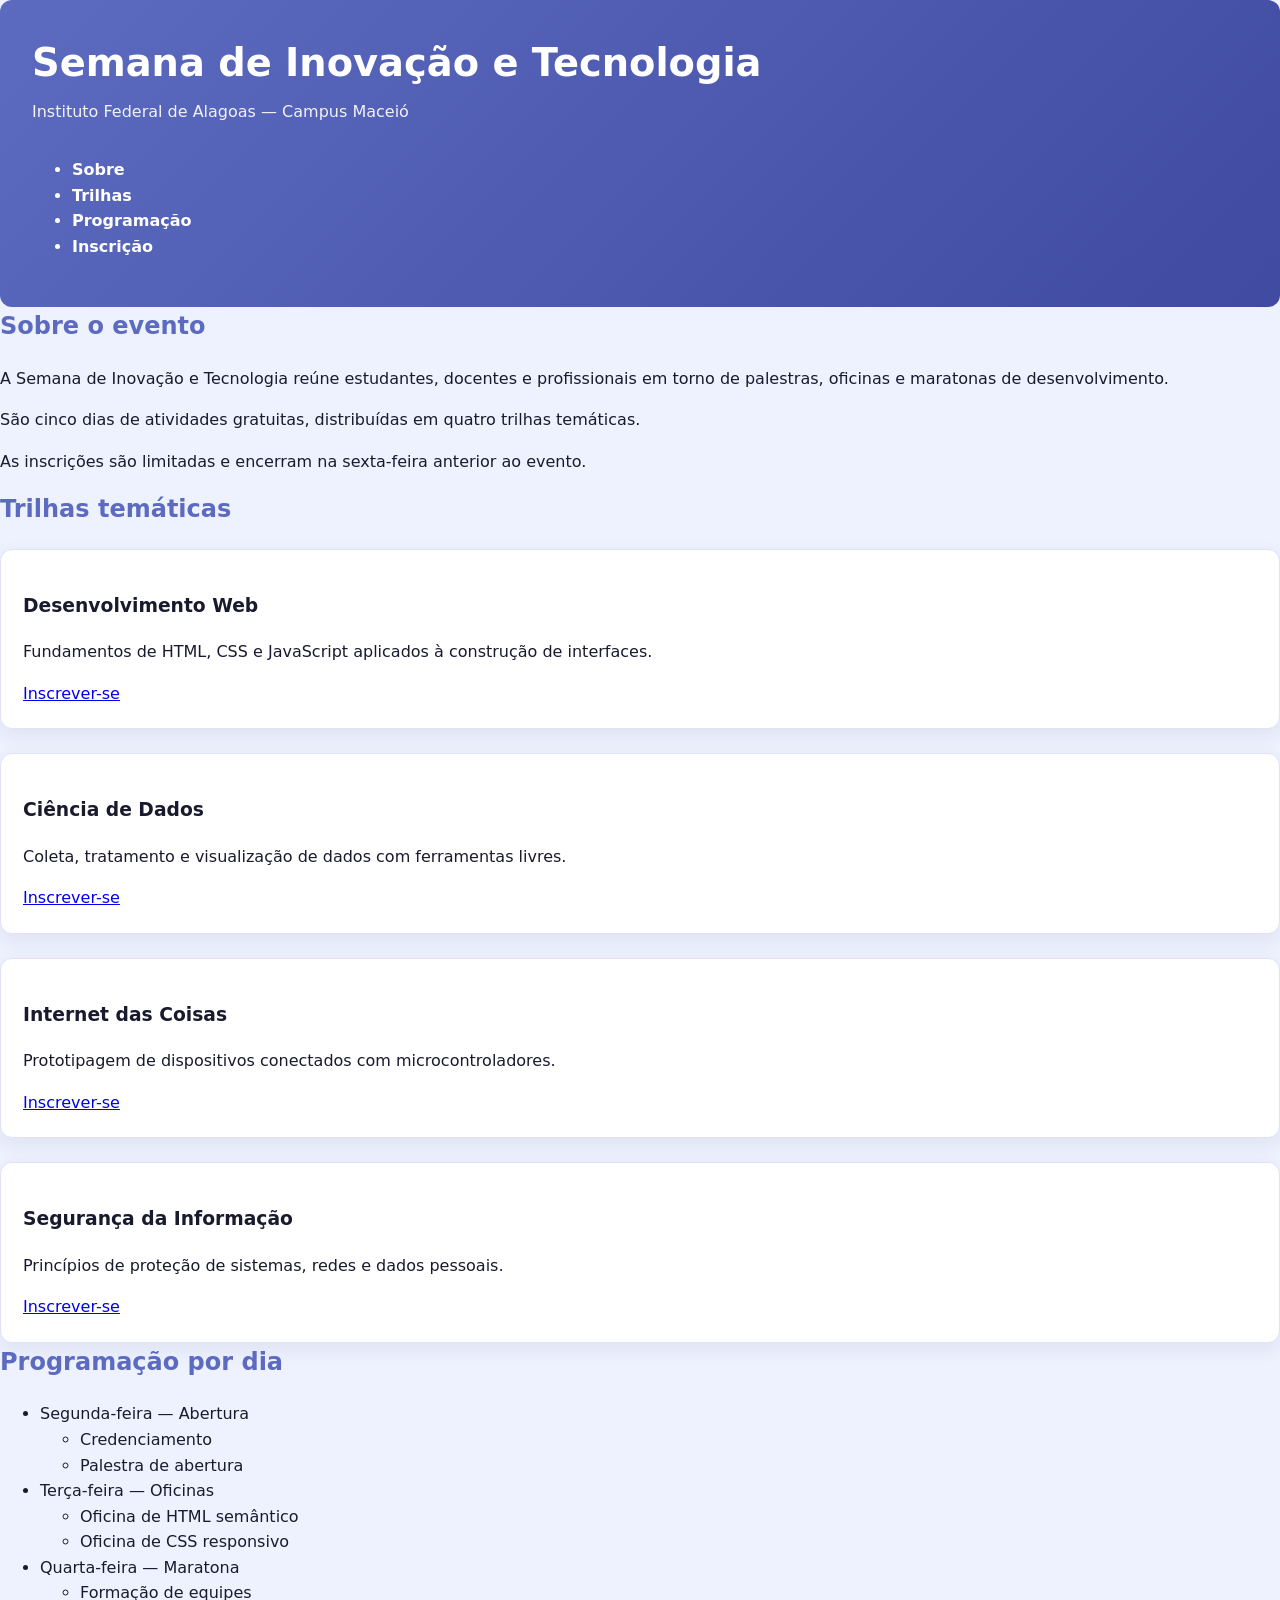
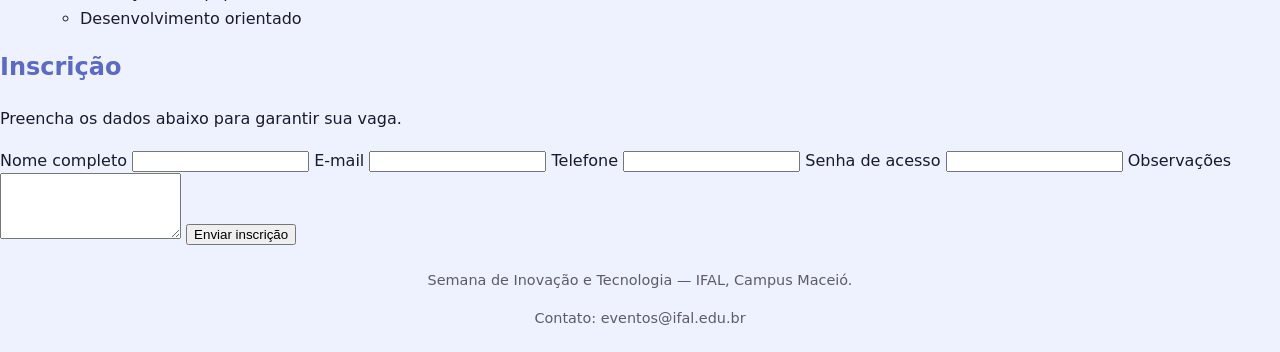
<file: atvd01.html>
<!DOCTYPE html>
<html lang="pt-BR">
<head>
  <meta charset="UTF-8">
  <meta name="viewport" content="width=device-width, initial-scale=1.0">
  <title>Semana de Inovação e Tecnologia — IFAL</title>
  <!--
    ATENÇÃO: este arquivo HTML NÃO deve ser modificado.
    Toda a atividade é resolvida exclusivamente no arquivo atv01.css.
  -->
  <link rel="stylesheet" href="style.css">
</head>
<body>

  <header class="cabecalho">
    <h1>Semana de Inovação e Tecnologia</h1>
    <p class="subtitulo">Instituto Federal de Alagoas — Campus Maceió</p>
    <nav class="menu">
      <ul>
        <li><a href="#sobre">Sobre</a></li>
        <li><a href="#trilhas">Trilhas</a></li>
        <li><a href="#programacao">Programação</a></li>
        <li><a href="#inscricao">Inscrição</a></li>
      </ul>
    </nav>
  </header>

  <main>

    <section id="sobre" class="secao">
      <h2>Sobre o evento</h2>
      <p>A Semana de Inovação e Tecnologia reúne estudantes, docentes e profissionais em torno de palestras, oficinas e maratonas de desenvolvimento.</p>
      <p>São cinco dias de atividades gratuitas, distribuídas em quatro trilhas temáticas.</p>
      <p class="destaque">As inscrições são limitadas e encerram na sexta-feira anterior ao evento.</p>
    </section>

    <section id="trilhas" class="secao">
      <h2>Trilhas temáticas</h2>
      <div class="grade">
        <article class="cartao">
          <h3>Desenvolvimento Web</h3>
          <p>Fundamentos de HTML, CSS e JavaScript aplicados à construção de interfaces.</p>
          <a href="#inscricao" class="botao">Inscrever-se</a>
        </article>
        <article class="cartao">
          <h3>Ciência de Dados</h3>
          <p>Coleta, tratamento e visualização de dados com ferramentas livres.</p>
          <a href="#inscricao" class="botao">Inscrever-se</a>
        </article>
        <article class="cartao">
          <h3>Internet das Coisas</h3>
          <p>Prototipagem de dispositivos conectados com microcontroladores.</p>
          <a href="#inscricao" class="botao">Inscrever-se</a>
        </article>
        <article class="cartao">
          <h3>Segurança da Informação</h3>
          <p>Princípios de proteção de sistemas, redes e dados pessoais.</p>
          <a href="#inscricao" class="botao">Inscrever-se</a>
        </article>
      </div>
    </section>

    <section id="programacao" class="secao">
      <h2>Programação por dia</h2>
      <ul class="lista-dias">
        <li>Segunda-feira — Abertura
          <ul>
            <li>Credenciamento</li>
            <li>Palestra de abertura</li>
          </ul>
        </li>
        <li>Terça-feira — Oficinas
          <ul>
            <li>Oficina de HTML semântico</li>
            <li>Oficina de CSS responsivo</li>
          </ul>
        </li>
        <li>Quarta-feira — Maratona
          <ul>
            <li>Formação de equipes</li>
            <li>Desenvolvimento orientado</li>
          </ul>
        </li>
      </ul>
    </section>

    <section id="inscricao" class="secao">
      <h2>Inscrição</h2>
      <p>Preencha os dados abaixo para garantir sua vaga.</p>
      <form class="formulario">
        <label for="nome">Nome completo</label>
        <input type="text" id="nome" name="nome">

        <label for="email">E-mail</label>
        <input type="email" id="email" name="email">

        <label for="telefone">Telefone</label>
        <input type="tel" id="telefone" name="telefone">

        <label for="senha">Senha de acesso</label>
        <input type="password" id="senha" name="senha">

        <label for="mensagem">Observações</label>
        <textarea id="mensagem" name="mensagem" rows="4"></textarea>

        <button type="submit">Enviar inscrição</button>
      </form>
    </section>

  </main>

  <footer class="rodape">
    <p>Semana de Inovação e Tecnologia — IFAL, Campus Maceió.</p>
    <p>Contato: eventos@ifal.edu.br</p>
  </footer>

</body>
</html>
</file>
<file: cap07/style.css>
/* atv01.css  —  ARQUIVO DE TRABALHO DA ATIVIDADE
   ---------------------------------------------------------------------
   Este CSS é funcional, porém deliberadamente básico:
     - usa apenas seletores de tipo, de classe e de id;
     - expressa TODAS as medidas em pixels (px);
     - contém repetição de regras.
   Sua tarefa é refatorá-lo conforme o enunciado, sem alterar o HTML.
   ===================================================================== */ */

/* ---------- Base ---------- */
body {
  font-family: Arial, Helvetica, sans-serif;
  margin: 0px;
  color: #333333;
  background-color: #f5f5f5;
}

/* ---------- Cabeçalho ---------- */
.cabecalho {
  background-color: #1565c0;
  padding: 16px;
}

h1 {
  color: #ffffff;
  font-size: 2rem;
  margin: 0px;
}

.subtitulo {
  color: #bbdefb;
  font-size: 1rem;
}

/* ---------- Menu de navegação ---------- */
.menu ul {
  list-style: none;
  padding: 0px;
  margin: 16px 0px 0px 0px;
}

.menu li {
  display: inline-block;
  margin-right: 24px;
}

.menu a {
  color: #ffffff;
  font-size: 1rem;
  text-decoration: none;
}

/* ---------- Seções ---------- */
.secao {
  padding: 32px;
  max-width: 100%;
}

h2 {
  color: #1565c0;
  font-size: 1.5rem;
}

h3 {
  color: #0d47a1;
  font-size: 1.2;
}

p {
  font-size: 1rem;
  line-height: 24px;
}

.destaque {
  font-size: 1rem;
  font-weight: bold;
  color: #b71c1c;
}

/* ---------- Grade de trilhas ---------- */
.cartao {
  display: inline-block;
  width: 32%;
  vertical-align: top;
  border: 1px solid #cccccc;
  background-color: #ffffff;
  padding: 1em;
  margin: 8px;
}

.botao {
  display: inline-block;
  background-color: #1565c0;
  color: #ffffff;
  font-size: 1rem;
  text-decoration: none;
  padding: 1em 0.25em;
  margin-top: 8px;
}

/* ---------- Lista de programação ---------- */
.lista-dias {
  font-size: 1rem;
  line-height: 28px;
}

/* ---------- Formulário ---------- */
.formulario {
  max-width: 54%;
}

label {
  display: block;
  font-size: 1rem;
  margin-top: 16px;
}

input {
  display: block;
  width: 320px;
  font-size: 1rem;
  padding: 8px;
  margin-top: 4px;
  border: 1px solid #999999;
}

textarea {
  display: block;
  width: 320px;
  font-size: 1rem;
  padding: 8px;
  margin-top: 4px;
  border: 1px solid #999999;
}

button {
  font-size: 1rem;
  color: #ffffff;
  background-color: #1565c0;
  padding: 8px 24px;
  margin-top: 16px;
  border: 0px;
}

/* ---------- Rodapé ---------- */
.rodape {
  background-color: #263238;
  color: #cfd8dc;
  padding: 24px;
  font-size: 0.875;
}
</file>
<file: style.css>
/* ---- Cores e fonte ---- */
:root {
  --cor: #5C6BC0;
  --cor-escura: #3f4aa0;
  --texto: #1a1a2e;
  --suave: #5b5b6b;
  --fundo: #eef2ff;
  --superficie: #ffffff;
  --borda: #dfe3f5;
  --raio: 12px;
}

body {
  margin: 0;
  font-family: system-ui, -apple-system, "Segoe UI", sans-serif;
  color: var(--texto);
  background: var(--fundo);
  line-height: 1.6;
}

/* ============================================================
   LAYOUT (GRID) — NÃO MUDE
   ============================================================ */
* { box-sizing: border-box; }

.pagina {
  display: grid;
  grid-template-columns: 1fr 300px;
  grid-template-areas:
    "cabecalho cabecalho"
    "principal lateral"
    "rodape    rodape";
  gap: 24px;
  max-width: 1000px;
  margin: 0 auto;
  padding: 24px;
}

.cabecalho { grid-area: cabecalho; }
.principal { grid-area: principal; }
.lateral   { grid-area: lateral; }
.rodape    { grid-area: rodape; }

.projetos {
  display: grid;
  grid-template-columns: repeat(auto-fit, minmax(200px, 1fr));
  gap: 16px;
  margin-top: 14px;
}

@media (max-width: 640px) {
  .pagina {
    grid-template-columns: 1fr;
    grid-template-areas:
      "cabecalho"
      "principal"
      "lateral"
      "rodape";
  }
}
/* ===================== fim do LAYOUT ===================== */

/* ---- Aparência ---- */
.cabecalho {
  background: linear-gradient(135deg, var(--cor), var(--cor-escura));
  color: #fff;
  padding: 32px;
  border-radius: var(--raio);
}

.cabecalho h1 { margin: 0; font-size: clamp(1.6rem, 4vw, 2.4rem); }
.cabecalho p { margin: 6px 0 0; opacity: .92; }
.cabecalho nav { margin-top: 16px; display: flex; gap: 18px; flex-wrap: wrap; }
.cabecalho nav a { color: #fff; text-decoration: none; font-weight: 600; }
.cabecalho nav a:hover { text-decoration: underline; }

.cartao {
  background: var(--superficie);
  border: 1px solid var(--borda);
  border-radius: var(--raio);
  padding: 22px;
  box-shadow: 0 6px 20px rgba(30, 30, 60, .08);
}

.cartao + .cartao { margin-top: 24px; }
h2 { color: var(--cor); margin-top: 0; }

.projeto {
  background: var(--fundo);
  border: 1px solid var(--borda);
  border-radius: 10px;
  padding: 16px;
}

.projeto h3 { margin: 0 0 6px; color: var(--cor-escura); }
.habilidades { list-style: none; padding: 0; margin: 0; display: flex; flex-wrap: wrap; gap: 8px; }
.habilidades li { background: var(--fundo); border: 1px solid var(--borda); border-radius: 999px; padding: 4px 12px; font-size: .9rem; }
.contato { list-style: none; padding: 0; margin: 0; }
.contato li { margin: 10px 0; }
.contato a { color: var(--cor); }
.rodape { text-align: center; color: var(--suave); padding: 8px; font-size: .9rem; }
</file>
